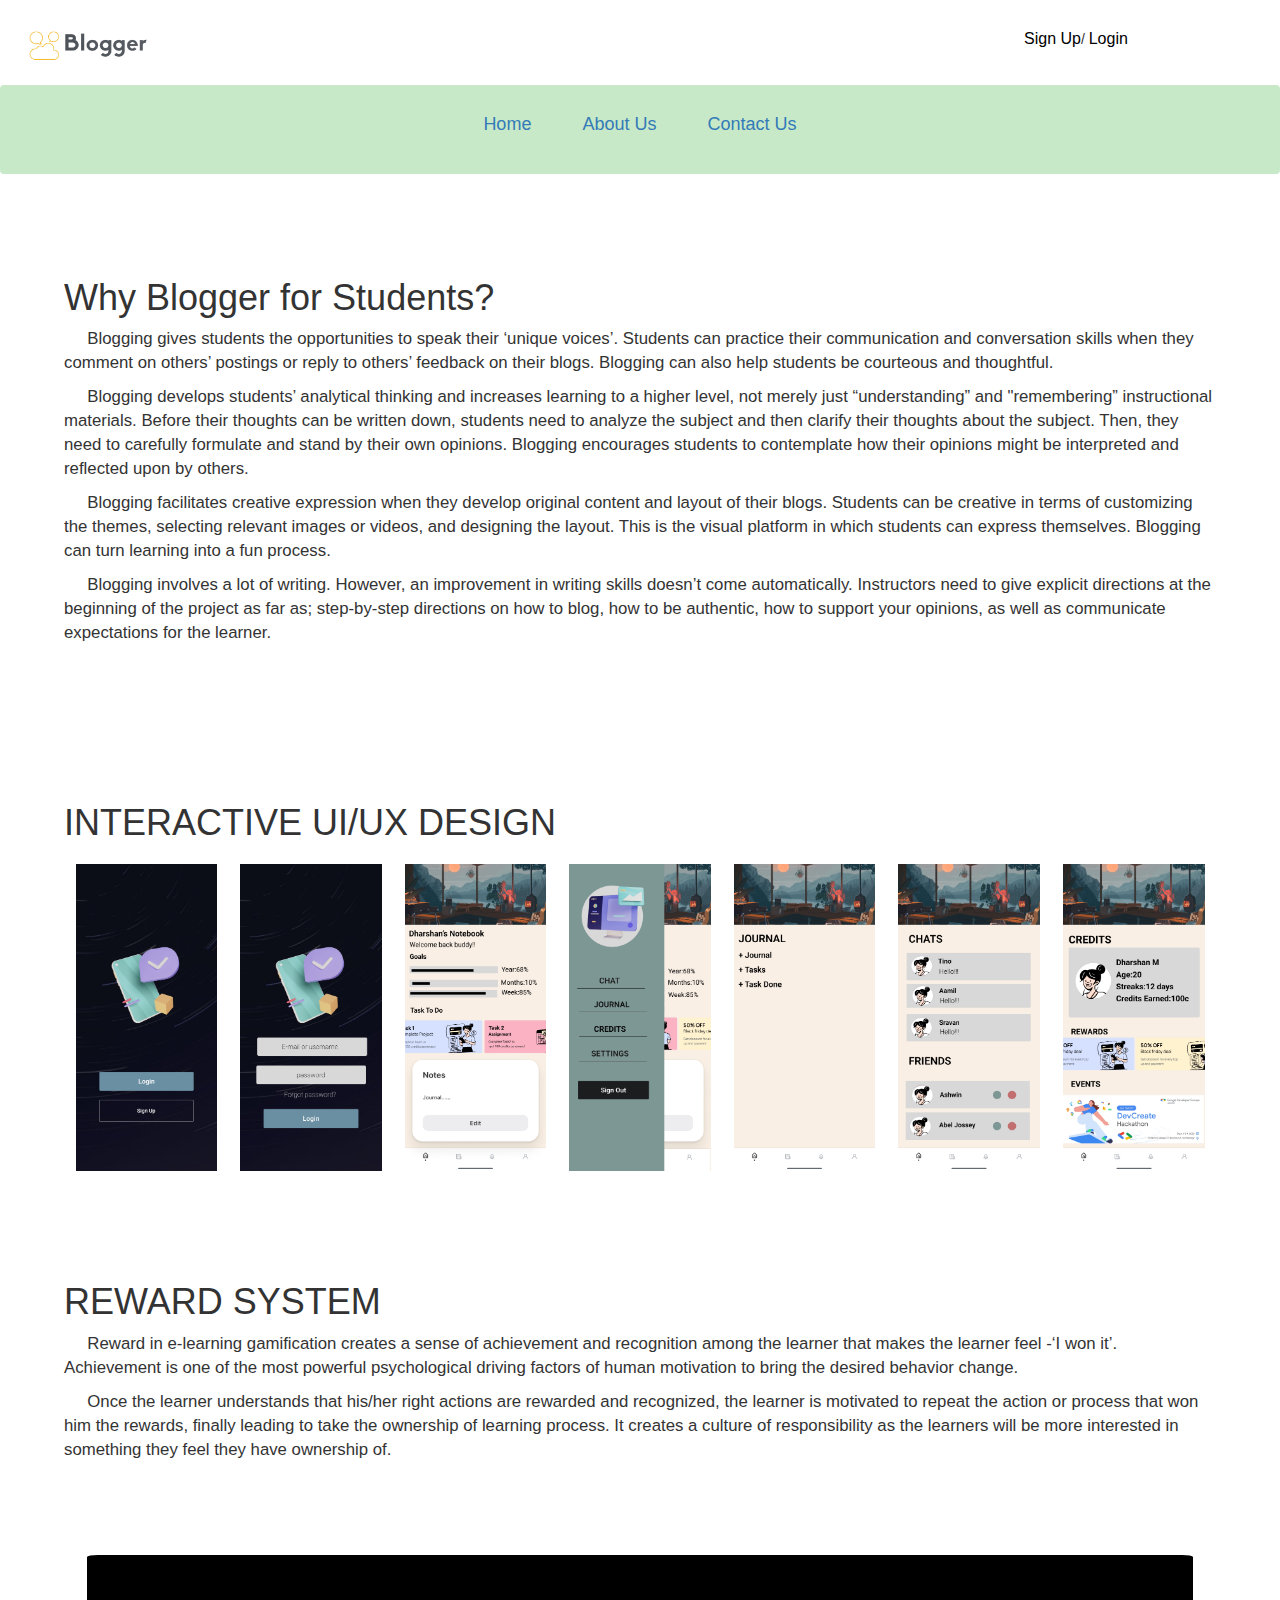
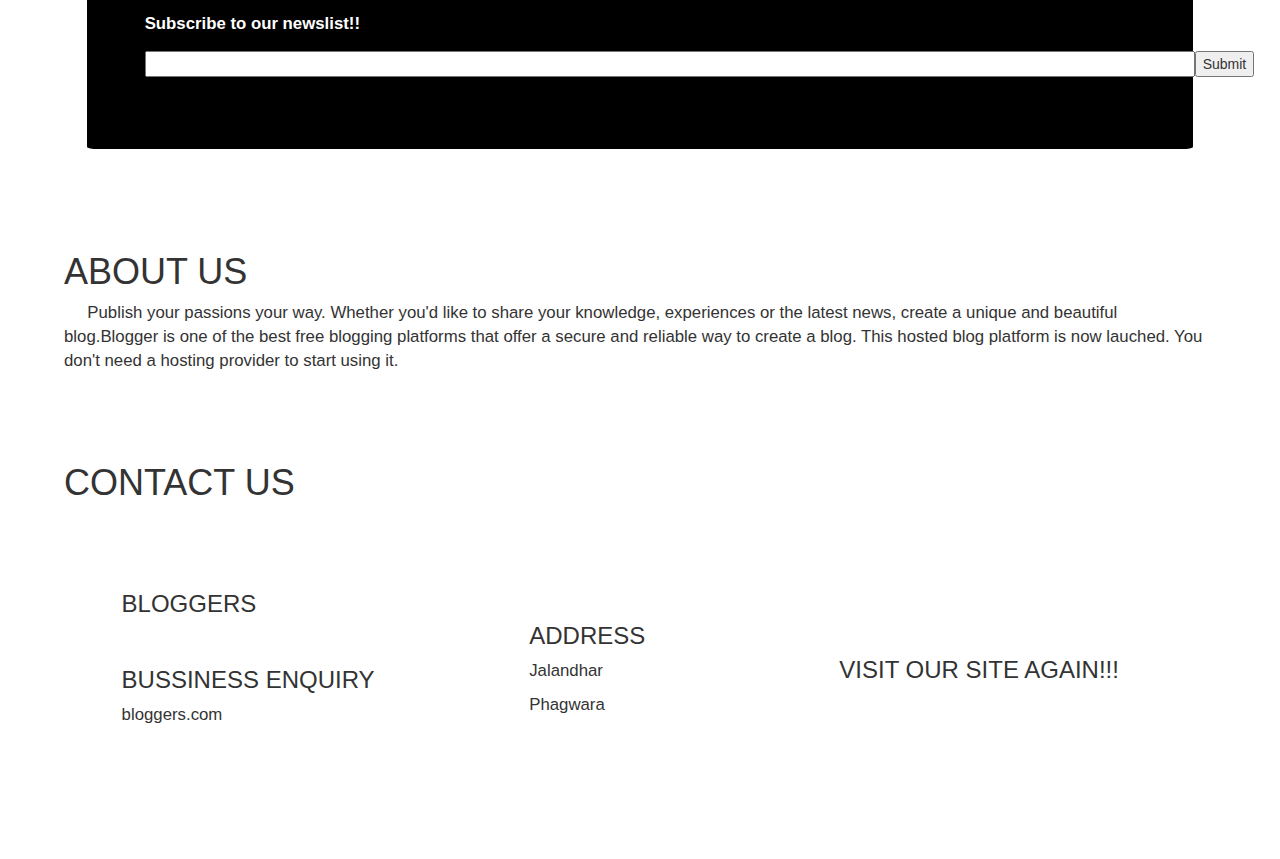
<file: index.html>
<!DOCTYPE type>
<html>
    <head>

    <title>Blogger</title>
    <link rel="stylesheet" href="css.css">
    <link rel="stylesheet" href="https://maxcdn.bootstrapcdn.com/bootstrap/3.4.1/css/bootstrap.min.css">
    <script src="https://ajax.googleapis.com/ajax/libs/jquery/3.6.0/jquery.min.js"></script>
    <script src="https://maxcdn.bootstrapcdn.com/bootstrap/3.4.1/js/bootstrap.min.js"></script>
    <meta charset="utf-8">
    <meta name="viewport" content="width=device-width, initial-scale=1">

    </head>

    <body >
        <div class="top">
            
            <a href=" " target="_parent"><img src="logo.png" height="85" width="170" class="logo"></a>
            <div class="top1">
            <a class="button1" href="signup.html"style="text-decoration:none">Sign Up</a>/
            <a class="button1" href="login.html"style="text-decoration:none">Login</a>
            </div>


        </div>
       

        <div class="navbar">
           
            <a class="navbarsub" href="#scroll1"  target="_parent" " style="text-decoration:none;"><p class="t1">Home</p></a>
            <a  class="navbarsub" href="#scroll2" target="_parent" " style="text-decoration:none;"><p class="t1">About Us</p></a>
            <a class="navbarsub" href="#scroll3" target="_parent" " style="text-decoration:none;"><p class="t1">Contact Us</p></a>
            
        </div>


        <div class="start" id="scroll1">



        <div class="intro">
            <h1 class="t">Why Blogger for Students?</h1>
            
            <p class="font">&nbsp;&nbsp;&nbsp;&nbsp;&nbsp;Blogging gives students the opportunities to speak their ‘unique voices’. Students can practice their communication and conversation skills when they comment on others’ postings or reply to others’ feedback on their blogs. Blogging can also help students be courteous and thoughtful.
            </p>
<p class="font">&nbsp;&nbsp;&nbsp;&nbsp;&nbsp;Blogging develops students’ analytical thinking and increases learning to a higher level, not merely just “understanding” and "remembering” instructional materials. Before their thoughts can be written down, students need to analyze the subject and then clarify their thoughts about the subject. Then, they need to carefully formulate and stand by their own opinions. Blogging encourages students to contemplate how their opinions might be interpreted and reflected upon by others.
</p>        
<p class="font">&nbsp;&nbsp;&nbsp;&nbsp;&nbsp;Blogging facilitates creative expression when they develop original content and layout of their blogs. Students can be creative in terms of customizing the themes, selecting relevant images or videos, and designing the layout. This is the visual platform in which students can express themselves. Blogging can turn learning into a fun process.
</p>         
<p class="font">&nbsp;&nbsp;&nbsp;&nbsp;&nbsp;Blogging involves a lot of writing. However, an improvement in writing skills doesn’t come automatically. Instructors need to give explicit directions at the beginning of the project as far as; step-by-step directions on how to blog, how to be authentic, how to support your opinions, as well as communicate expectations for the learner.
</p>
    
        </div>


    
       <div class="intro">
        <h1>INTERACTIVE UI/UX DESIGN</h1>
        <div class="ui">
        
        <img src="b1.jpg" height="44.23%" width="13.5%" class="space">
        <img src="b2.jpg" height="44.23%" width="13.5%" class="space">
        <img src="b3.jpg" height="44.23%" width="13.5%" class="space">
        <img src="b4.jpg" height="44.23%" width="13.5%" class="space">
        <img src="b5.jpg" height="44.23%" width="13.5%" class="space">
        <img src="b6.jpg" height="44.23%" width="13.5%" class="space">
        <img src="b7.jpg" height="44.23%" width="13.5%" class="space">
        

       </div>
       
       <BR>
        <BR>
            <br>
            <br>
            <br>

       <div class="details">
        <h1>REWARD SYSTEM</h1>
        <p class="font">&nbsp;&nbsp;&nbsp;&nbsp;&nbsp;Reward in e-learning gamification creates a sense of achievement and recognition among the learner that makes the
        learner feel -‘I won it’. Achievement is one of the most powerful psychological driving factors of human motivation to
        bring the desired behavior change.</p>
        <p class="font">&nbsp;&nbsp;&nbsp;&nbsp;&nbsp;Once the learner understands that his/her right actions are rewarded and recognized, the learner is motivated to repeat
        the action or process that won him the rewards, finally leading to take the ownership of learning process. It creates a
        culture of responsibility as the learners will be more interested in something they feel they have ownership of.</p>


       </div>


        <BR>
        <BR>
        <br>
        

      
       <div class="subscription">
        
        
        <form>
            <label for="fname"><p class="font" style="color:white">Subscribe to our newslist!!</p></label><br>
            <div class="nope">
            <input type="text" id="fname" name="fname" class="dimension" placeholder="E-mail id......" required><br>
            <input type="submit" class="root">
            </div>
        </form>
       </div>

       <div class="review">


       </div>
        <BR>
        <BR>
        <br>



       <div class="aboutus" id="scroll2">
        <h1>ABOUT US</h1>
        <p class="font">&nbsp;&nbsp;&nbsp;&nbsp;&nbsp;Publish your passions your way. Whether you'd like to share your knowledge, experiences or the latest news, create a
        unique and beautiful blog.Blogger is one of the best free blogging platforms that offer a secure and reliable way to create a blog. This hosted
        blog platform is now lauched. You don't need a hosting provider to start using it.
        </p>

       </div>

        <BR>
        <BR>
        <br>


       <div class="contactus" id="scroll3">
        <h1>CONTACT US</h1>
        <div class="contact">
            <div class="contacta">
                <!--- <p class="font"><b>BLOGGERS</b></p>-->
                <h3>
                    BLOGGERS
                </h3>
        
                <br>
        
        
                <h3>BUSSINESS ENQUIRY</h3>
                <P class="font">bloggers.com</P>
        
        
        
            </div>
            <div class="contactb">
                <br><br><br><br>
                <h3>ADDRESS</h3>
                <p class="font">Jalandhar</p>
                <p class="font">Phagwara</p>
        
        
            </div>
        
            <div class="contactc">
                <br><br><br><br>
                <h3>VISIT OUR SITE AGAIN!!!</h3>
        
            </div>
        
        
        </div>




       </div>



       </div> <!--intro-->
       </div>    <!--start-->





    </body>

</html>
</file>
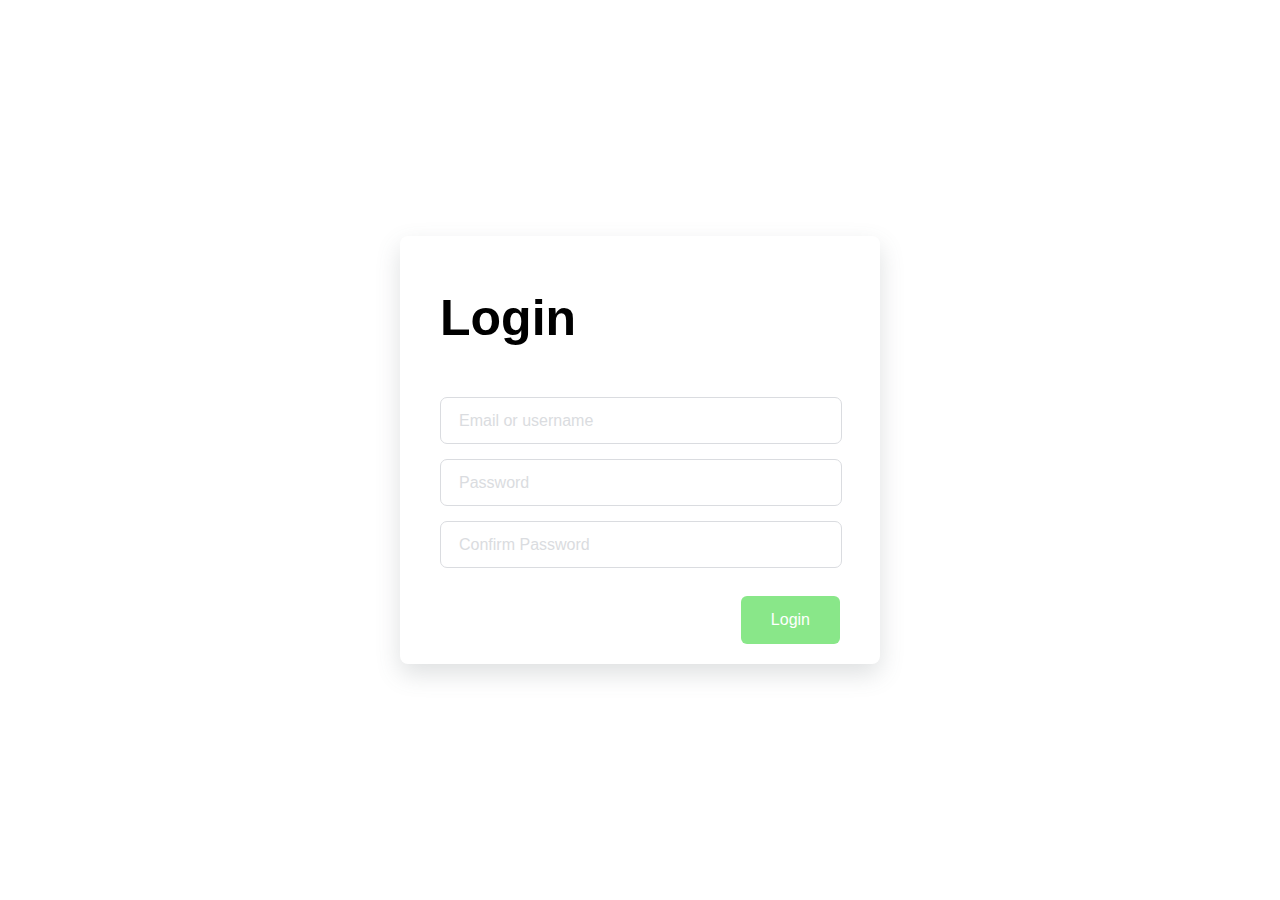
<file: login.html>
<!DOCTYPE html>
<html lang="en">

<head>
    <meta charset="UTF-8">
    <meta name="viewport" content="width=device-width, initial-scale=1.0">
    <meta http-equiv="X-UA-Compatible" content="ie=edge">
    <title>Login</title>
    <link rel="stylesheet" href="css.css">
</head>

<body>
    <div class="signupFrm">
        <form action="index.html" class="form">
            <h1 class="title">Login</h1>

            <div class="inputContainer">
                <input type="text" class="input" placeholder="a" required>
                <label for="" class="label">Email or username</label>
            </div>

           

            <div class="inputContainer">
                <input type="password" class="input" placeholder="a" required>
                <label for="" class="label">Password</label>
            </div>

            <div class="inputContainer">
                <input type="password" class="input" placeholder="a" required>
                <label for="" class="label">Confirm Password</label>
            </div>

            <input type="submit" class="submitBtn" value="Login">
        </form>
    </div>

</body>

</html>
</file>
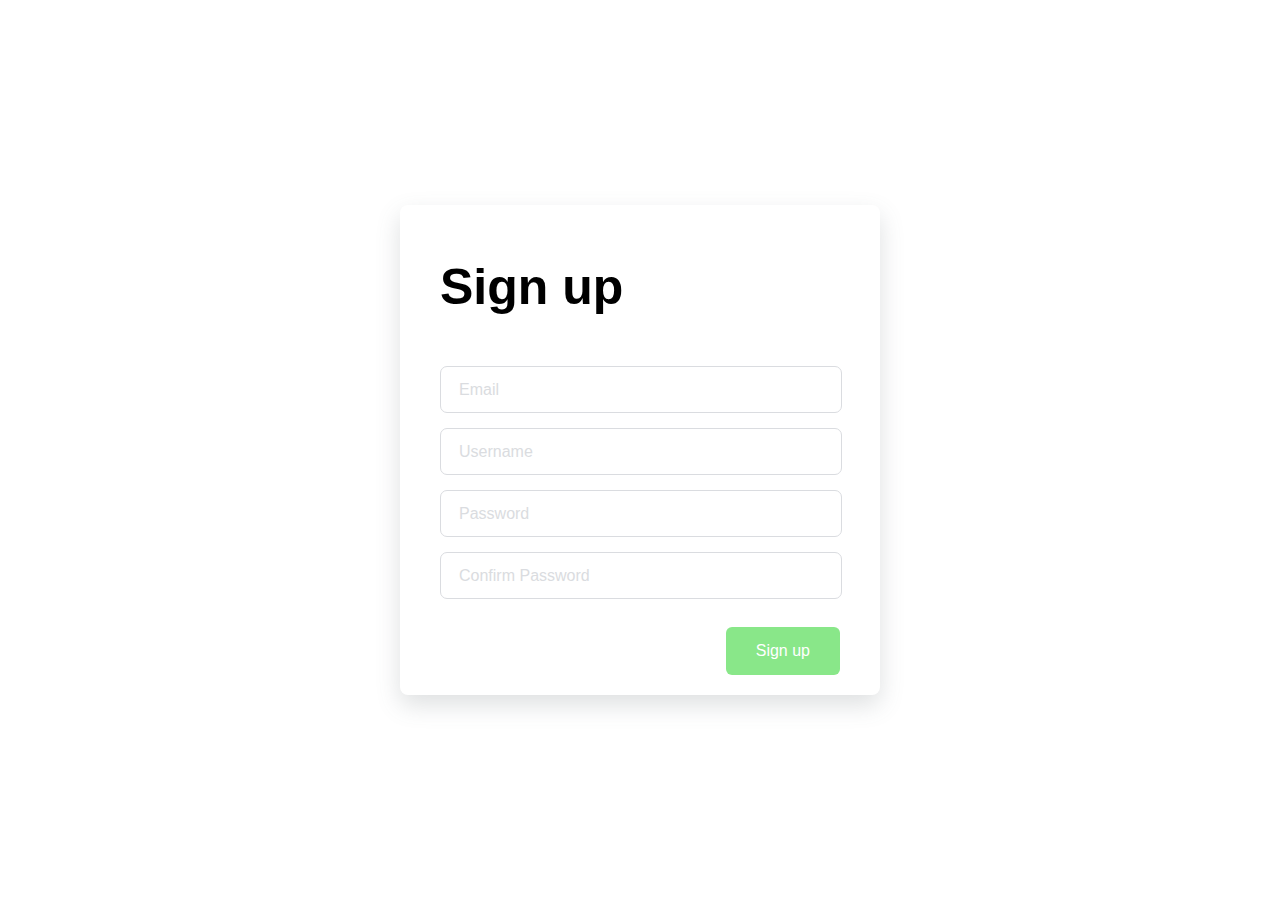
<file: signup.html>
<!DOCTYPE html>
<html lang="en">

<head>
    <meta charset="UTF-8">
    <meta name="viewport" content="width=device-width, initial-scale=1.0">
    <meta http-equiv="X-UA-Compatible" content="ie=edge">
    <title>SignUp</title>
    <link rel="stylesheet" href="css.css">
</head>

<body>
    <div class="signupFrm">
        <form action="index.html" class="form">
            <h1 class="title">Sign up</h1>
    
            <div class="inputContainer">
                <input type="text" class="input" placeholder="a" required>
                <label for="" class="label">Email</label>
            </div>
    
            <div class="inputContainer">
                <input type="text" class="input" placeholder="a" required>
                <label for="" class="label">Username</label>
            </div>
    
            <div class="inputContainer">
                <input type="password" class="input" placeholder="a" required>
                <label for="" class="label">Password</label>
            </div>
    
            <div class="inputContainer">
                <input type="password" class="input" placeholder="a" required>
                <label for="" class="label">Confirm Password</label>
            </div>
    
            <input type="submit" class="submitBtn" value="Sign up">
        </form>
    </div>

</body>

</html>
</file>
<file: css.css>
body
{
    background-color: #F9EFE5;
}


.font{
    font-family: "Gill Sans", sans-serif;
    font-size: larger;
}
.navbar
{
    display: flex;
    justify-content: center;
    background-color: rgb(200, 233, 200);
    position: fixed;
}
.navbarsub
{
    padding: 1%;
    margin: 1%;
    
}


.top
{
    display: inline-flex;
}

.top1
{
    position: absolute;
    margin-left: 80%;
    padding-top: 2.2%;

        
}
.button1
{ 
   border-radius: 10%;
   
   font-size: medium;
   display: inline-flex;
   /* background-color:rgb(46, 134, 185); */
   color: rgb(0, 0, 0);  
}
.button1:hover
{
    color:cadetblue;
    cursor: pointer;
}
/*
.start
{
     background-image:url("img1.jpg"); 
}
*/

pre {
    white-space: pre-wrap;
}

.t1
{
    font-size: large;
}
t1:hover
{
    background-color: black;
}
.t
{
  display: center;
}
.intro
{
    
padding:5%;
margin: auto;    
}
.ui
{
    display: inline-flex;
}
.space
{
    margin: 1%;
    overflow-y: scroll;
}

.subscription
{
    background-color: black;
    border-radius: 1%;
    margin: 2%;
    padding: 5%;
}

.dimension
{
    padding-right:350%;

}
.nope
{
    
    display: inline-flex;

}
.root:hover
{
    background-color: rgb(52, 47, 47);
    color: white;
}



/* CONTACT US */

.contact {
    display: flex;
    flex-wrap: wrap;
}

.contacta {

    margin: 5%;
}

.contactb {
    margin: auto;
    padding-bottom: 5%;
}

.contactc {
    margin: auto;
    padding-bottom: 5%;
}

html {
    scroll-behavior: smooth;
}



@import url('https://fonts.googleapis.com/css2?family=Lato&display=swap');

body {
    box-sizing: border-box;
    margin: 0;
    padding: 0;
    background-color: white;
    font-family: "lato", sans-serif;
}
.signupFrm {
    display: flex;
    justify-content: center;
    align-items: center;
    height: 100vh;
}
.form {
    background-color: white;
    width: 400px;
    border-radius: 8px;
    padding: 20px 40px;
    box-shadow: 0 10px 25px rgba(92, 99, 105, .2);
}

.title {
    font-size: 50px;
    margin-bottom: 50px;
}
.inputContainer {
    position: relative;
    height: 45px;
    width: 90%;
    margin-bottom: 17px;
}
.input {
    position: absolute;
    top: 0px;
    left: 0px;
    height: 100%;
    width: 100%;
    border: 1px solid #DADCE0;
    border-radius: 7px;
    font-size: 16px;
    padding: 0 20px;
    outline: none;
    background: none;
    z-index: 1;
}

/* Hide the placeholder texts (a) */

::placeholder {
    color: transparent;
}
.label {
    position: absolute;
    top: 15px;
    left: 15px;
    padding: 0 4px;
    background-color: white;
    color: #DADCE0;
    font-size: 16px;
    transition: 0.5s;
    z-index: 0;
}
.submitBtn {
    display: block;
    margin-left: auto;
    padding: 15px 30px;
    border: none;
    background-color: rgb(137, 231, 137);
    color: white;
    border-radius: 6px;
    cursor: pointer;
    font-size: 16px;
    margin-top: 30px;
}

.submitBtn:hover {
    background-color:rgb(156, 228, 156);
    transform: translateY(-2px);
}
.input:focus+.label {
    top: -7px;
    left: 3px;
    z-index: 10;
    font-size: 14px;
    font-weight: 600;
    color:rgb(156, 228, 156);
}
.input:focus {
    border: 2px solid rgb(156, 228, 156);
}
.input:not(:placeholder-shown)+.label {
    top: -7px;
    left: 3px;
    z-index: 10;
    font-size: 14px;
    font-weight: 600;
}
</file>
